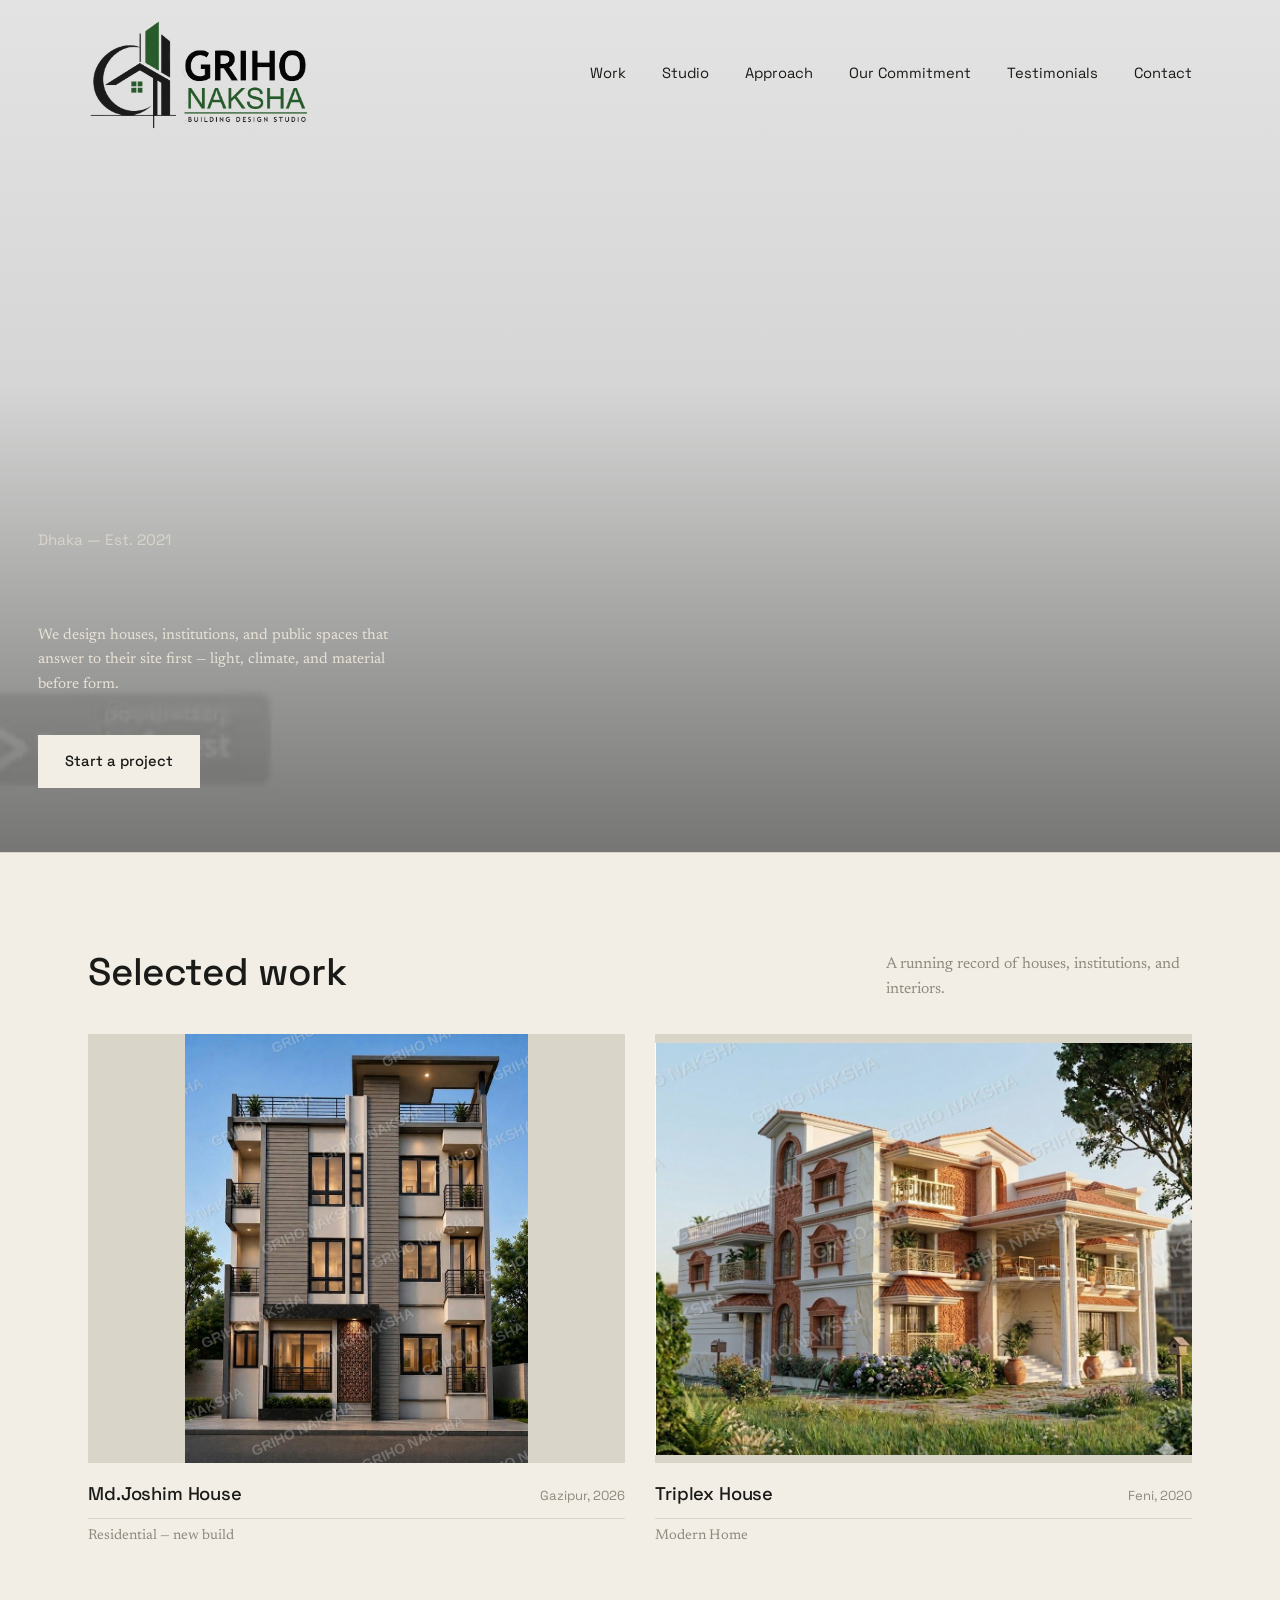
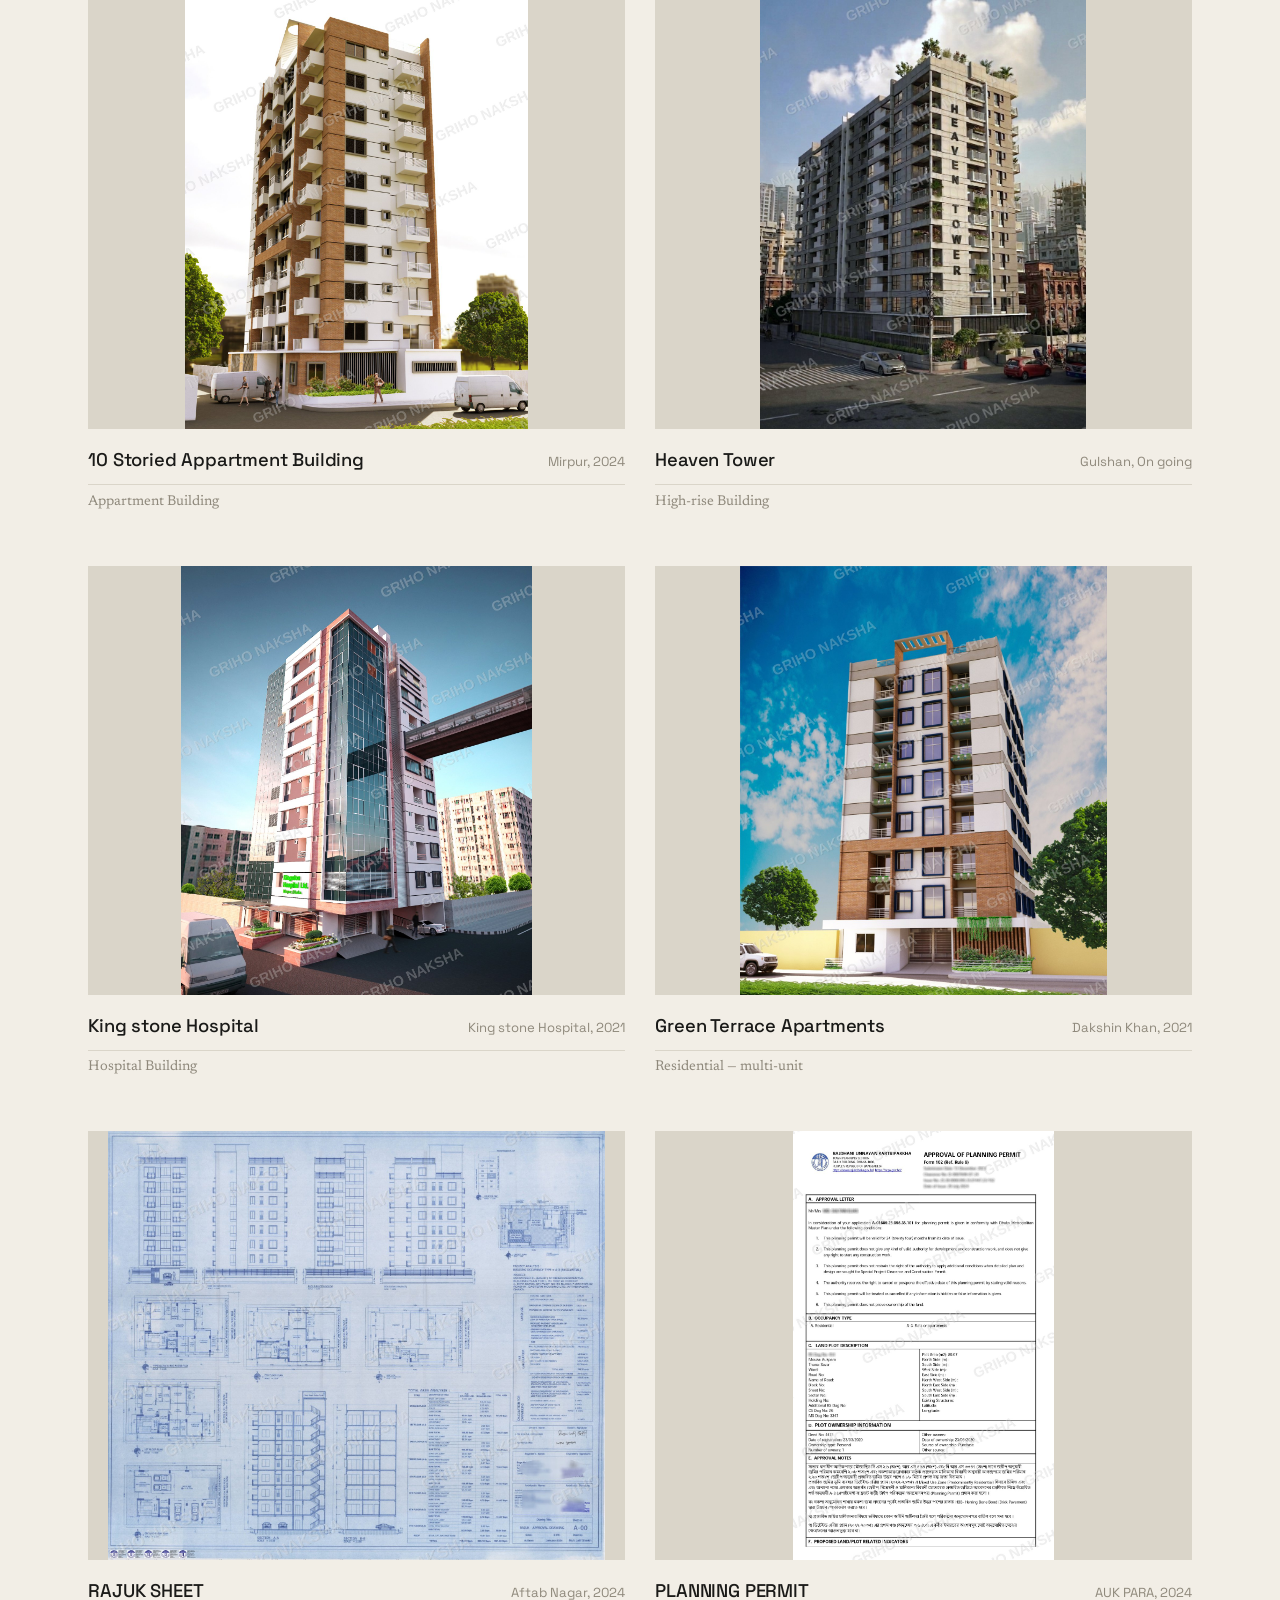
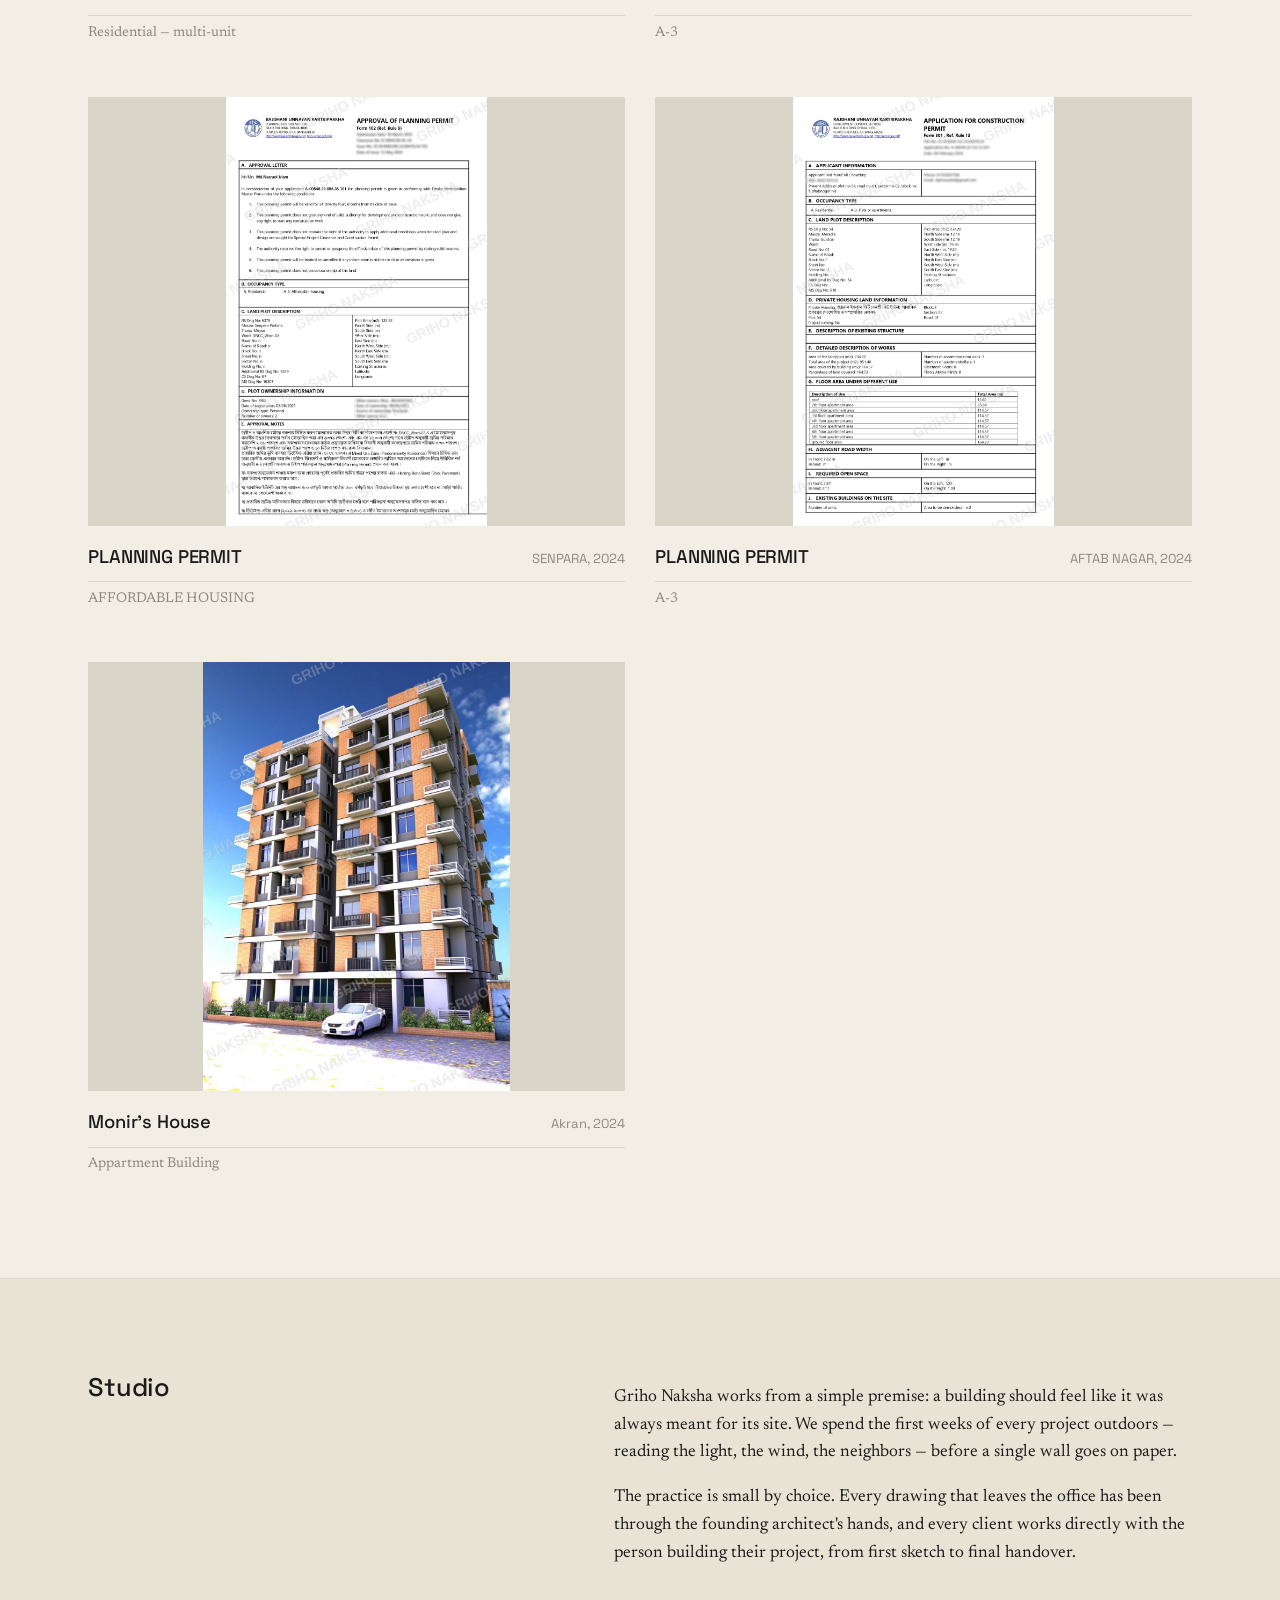
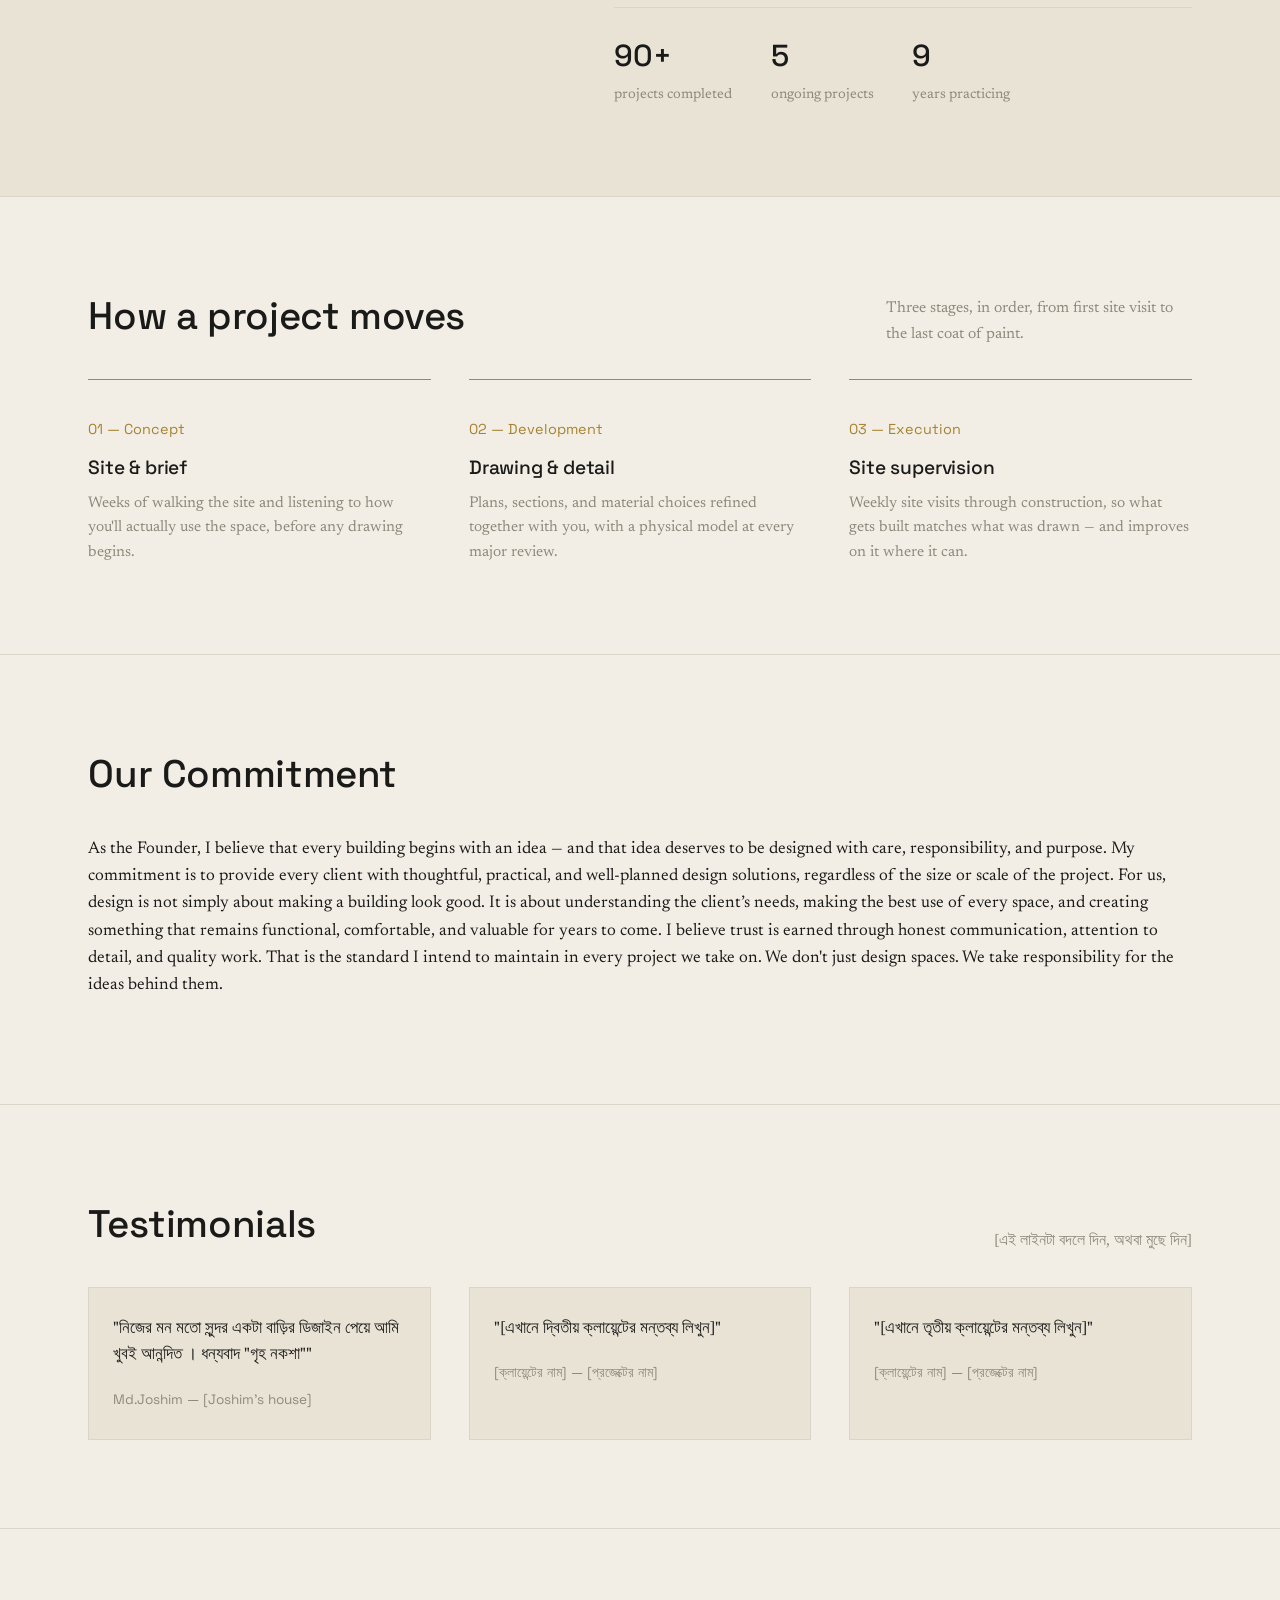
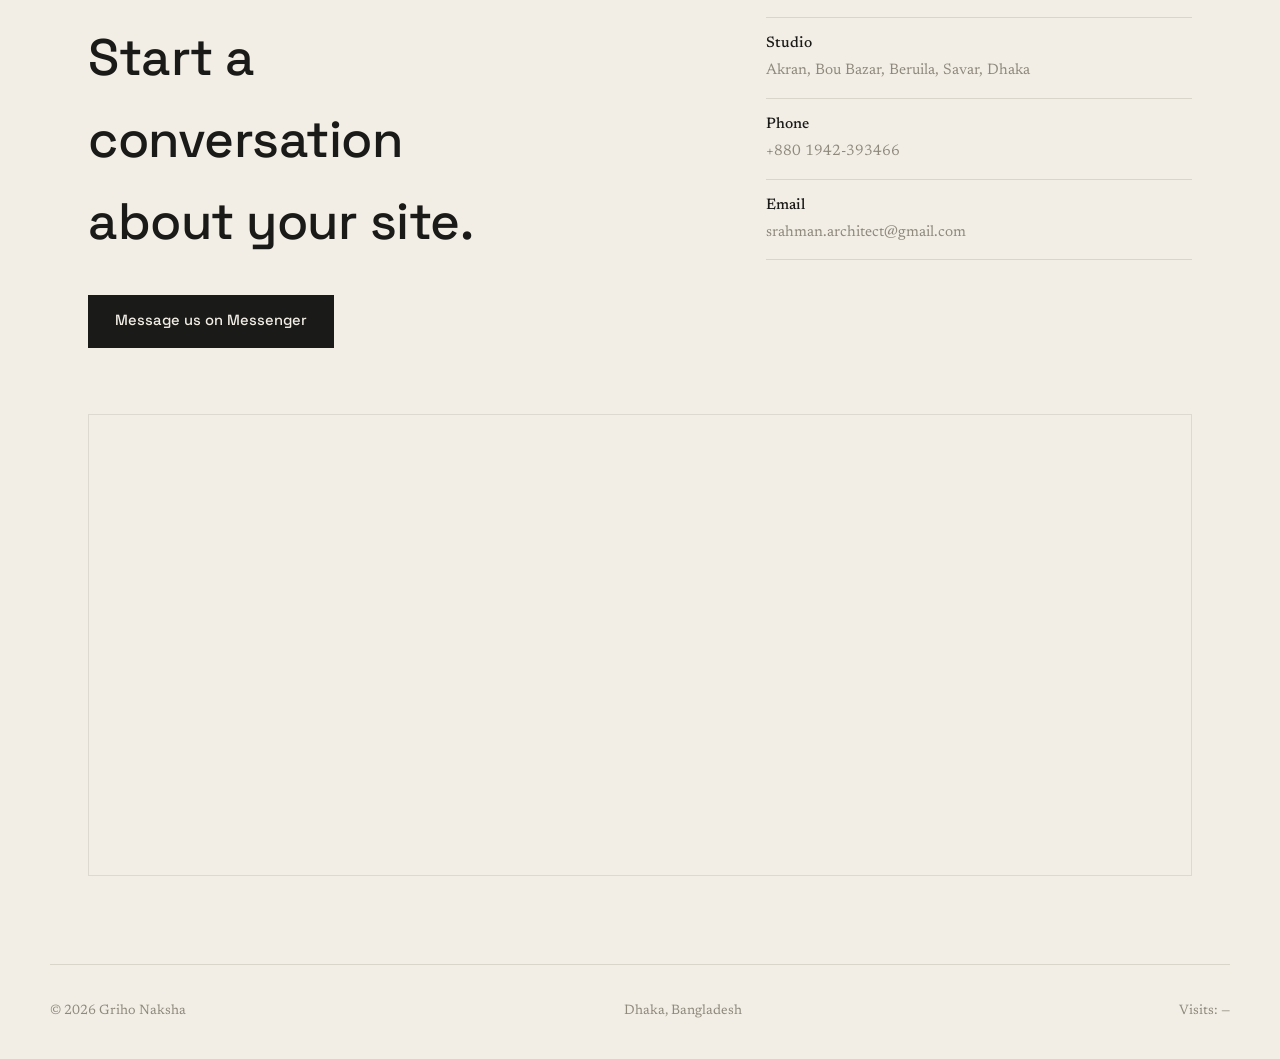
<file: index.html>
<!DOCTYPE html>
<html lang="bn">
<head>
<meta charset="UTF-8">
<meta name="viewport" content="width=device-width, initial-scale=1">
<title>Griho Naksha — Architects and Engineers</title>
<meta name="description" content="Griho Naksha — architects and engineers designing buildings that hold their ground quietly. Selected work, approach, and contact.">
<link rel="icon" type="image/new logo.png" href="images/new logo.png">

<meta property="og:type" content="website">
<meta property="og:site_name" content="Griho Naksha">
<meta property="og:title" content="Griho Naksha — Architects and Engineers">
<meta property="og:description" content="Buildings that hold their ground quietly. See selected work by Griho Naksha, architects and engineers based in Dhaka.">
<meta property="og:image" content="https://grihonaksha.github.io/images/new logo.png">
<meta property="og:image:secure_url" content="https://grihonaksha.github.io/images/new logo.png">
<meta property="og:image:type" content="image/new logo.png">
<meta property="og:image:width" content="640">
<meta property="og:image:height" content="360">
<meta property="og:url" content="https://grihonaksha.github.io/">
<meta name="twitter:card" content="summary_large_image">
<meta name="twitter:title" content="Griho Naksha — Architects and Engineers">
<meta name="twitter:description" content="Buildings that hold their ground quietly. See selected work by Griho Naksha, architects and engineers based in Dhaka.">
<meta name="twitter:image" content="https://grihonaksha.github.io/images/new logo.png">

<link rel="preconnect" href="https://fonts.googleapis.com">
<link rel="preconnect" href="https://fonts.gstatic.com" crossorigin>
<link href="https://fonts.googleapis.com/css2?family=Space+Grotesk:wght@400;500;600&family=Newsreader:ital,opsz,wght@0,6..72,400;0,6..72,500;1,6..72,400&display=swap" rel="stylesheet">
<link rel="stylesheet" href="style.css">
</head>
<body>

<nav class="site-nav">
  <div class="wrap">
    <a href="#top" class="brand">
      <img src="images/new logo.png" alt="Griho Naksha">
    </a>
    <button class="nav-toggle" id="navToggle" aria-label="Toggle menu">Menu</button>
    <ul class="nav-links" id="navLinks">
      <li><a href="#work">Work</a></li>
      <li><a href="#studio">Studio</a></li>
      <li><a href="#approach">Approach</a></li>
      <li><a href="#commitment">Our Commitment</a></li>
      <li><a href="#testimonials">Testimonials</a></li>
      <li><a href="#contact">Contact</a></li>
    </ul>
  </div>
</nav>

<header class="hero" id="top">
  <video class="hero-video" autoplay muted loop playsinline preload="auto" poster="images/hero-poster.jpg">
    <source src="images/hero-bg.mp4" type="video/mp4">
  </video>
  <div class="hero-overlay"></div>
  <div class="wrap hero-content">
    <p class="hero-kicker reveal">Dhaka — Est. 2021</p>
    <div class="hero-foot reveal">
      <p>We design houses, institutions, and public spaces that answer to their site first — light, climate, and material before form.</p>
      <a href="#contact" class="btn btn-solid">Start a project</a>
    </div>
  </div>
</header>

<section class="section" id="work">
  <div class="wrap">
    <div class="section-head reveal">
      <h2>Selected work</h2>
      <p>A running record of houses, institutions, and interiors.</p>
    </div>

    <div class="work-grid" id="workGrid">
      <!-- এই অংশ projects-data.js থেকে স্বয়ংক্রিয়ভাবে তৈরি হয় -->
    </div>
  </div>
</section>

<section class="section" id="studio">
  <div class="wrap studio">
    <div class="reveal">
      <h2>Studio</h2>
    </div>
    <div class="reveal">
      <p>Griho Naksha works from a simple premise: a building should feel like it was always meant for its site. We spend the first weeks of every project outdoors — reading the light, the wind, the neighbors — before a single wall goes on paper.</p>
      <p>The practice is small by choice. Every drawing that leaves the office has been through the founding architect's hands, and every client works directly with the person building their project, from first sketch to final handover.</p>
      <div class="stat-row">
        <div class="stat"><b>90+</b><span>projects completed</span></div>
        <div class="stat"><b>5</b><span>ongoing projects</span></div>
        <div class="stat"><b>9</b><span>years practicing</span></div>
      </div>
    </div>
  </div>
</section>

<section class="section" id="approach">
  <div class="wrap">
    <div class="section-head reveal">
      <h2>How a project moves</h2>
      <p>Three stages, in order, from first site visit to the last coat of paint.</p>
    </div>
    <div class="approach-list">
      <div class="approach-item reveal">
        <span class="idx">01 — Concept</span>
        <h3>Site &amp; brief</h3>
        <p>Weeks of walking the site and listening to how you'll actually use the space, before any drawing begins.</p>
      </div>
      <div class="approach-item reveal">
        <span class="idx">02 — Development</span>
        <h3>Drawing &amp; detail</h3>
        <p>Plans, sections, and material choices refined together with you, with a physical model at every major review.</p>
      </div>
      <div class="approach-item reveal">
        <span class="idx">03 — Execution</span>
        <h3>Site supervision</h3>
        <p>Weekly site visits through construction, so what gets built matches what was drawn — and improves on it where it can.</p>
      </div>
    </div>
  </div>
</section>

<section class="section" id="commitment">
  <div class="wrap">
    <div class="section-head reveal">
      <h2>Our Commitment</h2
    </div>
    <p class="reveal" style="max-width:65ch;font-size:1.08rem;">
   </div> 
As the Founder, I believe that every building begins with an idea — and that idea deserves to be designed with care, responsibility, and purpose.
My commitment is to provide every client with thoughtful, practical, and well-planned design solutions, regardless of the size or scale of the project.
For us, design is not simply about making a building look good. It is about understanding the client’s needs,
making the best use of every space, and creating something that remains functional, comfortable, and valuable for years to come.
I believe trust is earned through honest communication, attention to detail, and quality work. That is the standard I intend to maintain in every project we take on.
We don't just design spaces. We take responsibility for the ideas behind them.</p>
  </div>
</section>

<section class="section" id="testimonials">
  <div class="wrap">
    <div class="section-head reveal">
      <h2>Testimonials</h2>
      <p>[এই লাইনটা বদলে দিন, অথবা মুছে দিন]</p>
    </div>
    <div class="testimonial-grid">
      <blockquote class="testimonial reveal">
        <p>"নিজের মন মতো সুন্দর একটা বাড়ির ডিজাইন পেয়ে আমি খুবই আনন্দিত ।
ধন্যবাদ "গৃহ নকশা""</p>
        <footer>Md.Joshim — <span>[Joshim's house]</span></footer>
      </blockquote>
      <blockquote class="testimonial reveal">
        <p>"[এখানে দ্বিতীয় ক্লায়েন্টের মন্তব্য লিখুন]"</p>
        <footer>[ক্লায়েন্টের নাম] — <span>[প্রজেক্টের নাম]</span></footer>
      </blockquote>
      <blockquote class="testimonial reveal">
        <p>"[এখানে তৃতীয় ক্লায়েন্টের মন্তব্য লিখুন]"</p>
        <footer>[ক্লায়েন্টের নাম] — <span>[প্রজেক্টের নাম]</span></footer>
      </blockquote>
    </div>
  </div>
</section>

<section class="section" id="contact">
  <div class="wrap contact-grid">
    <div class="reveal contact">
      <h2>Start a conversation about your site.</h2>
      <p class="contact-line"><a href="https://m.me/Grihonakshadesign" class="btn btn-solid" target="_blank" rel="noopener">Message us on Messenger</a></p>
    </div>
    <div class="reveal contact-details">
      <div><b>Studio</b>Akran, Bou Bazar, Beruila, Savar, Dhaka</div>
      <div><b>Phone</b>+880 1942-393466</div>
      <div><b>Email</b>srahman.architect@gmail.com</div>
    </div>
  </div>
  <div class="wrap">
    <div class="contact-map reveal">
      <!-- মানচিত্রের সঠিক পিন বদলাতে চাইলে: Google Maps-এ গিয়ে
           আসল লোকেশনে পিন বসান → Share → Embed a map → HTML কপি করুন
           → নিচের iframe-এর শুধু src="..." অংশটুকু বদলে দিন -->
     <iframe src="https://www.google.com/maps/embed?pb=!1m18!1m12!1m3!1d3648.8827452400374!2d90.3111121!3d23.858297099999998!2m3!1f0!2f0!3f0!3m2!1i1024!2i768!4f13.1!3m3!1m2!1s0x3755c1d36c8e7087%3A0x2a5fa63f2f9e9259!2sGriho%20Naksha!5e0!3m2!1sen!2sbd!4v1791195625084!5m2!1sen!2sbd" width="600" height="450" style="border:0;" allowfullscreen="" loading="lazy" referrerpolicy="strict-origin-when-cross-origin"></iframe>
    </div>
  </div>
</section>

<footer class="site-footer wrap">
  <span>© <span id="year"></span> Griho Naksha</span>
  <span>Dhaka, Bangladesh</span>
  <span>Visits: <span id="visitCount">…</span></span>
</footer>

<script src="projects-data.js"></script>
<script src="script.js"></script>
</body>
</html>
</file>
<file: style.css>
/* ============================================
   STUDIO ORDOS — design tokens
   ============================================ */
:root{
  --paper: #F2EEE6;
  --paper-dim: #E9E3D6;
  --ink: #1A1A18;
  --stone: #8F897C;
  --stone-light: #DAD5C9;
  --brass: #A6832E;

  --font-head: "Space Grotesk", "Helvetica Neue", Arial, sans-serif;
  --font-body: "Newsreader", "Iowan Old Style", Georgia, serif;

  --gap: clamp(1.25rem, 3vw, 2.5rem);
  --max: 1180px;
  --nav-h: 150px;
}

*{ box-sizing: border-box; }
html{ scroll-behavior: smooth; }

body{
  margin:0;
  background: var(--paper);
  color: var(--ink);
  font-family: var(--font-body);
  font-size: 17px;
  line-height: 1.6;
  -webkit-font-smoothing: antialiased;
}

img{ max-width:100%; display:block; }

.wrap{
  max-width: var(--max);
  margin: 0 auto;
  padding: 0 var(--gap);
}

a{ color: inherit; }

.btn{
  display:inline-flex; align-items:center; gap:.5rem;
  font-family: var(--font-head);
  font-size: .92rem; font-weight: 500;
  text-decoration:none;
  padding: .85rem 1.6rem;
  border: 1px solid var(--ink);
  color: var(--ink);
  transition: background .2s ease, color .2s ease, transform .2s ease;
}
.btn:hover{
  background: var(--ink); color: var(--paper);
  transform: translateY(-1px);
}
.btn-solid{
  background: var(--ink); color: var(--paper);
}
.btn-solid:hover{
  background: var(--brass); border-color: var(--brass); color: var(--paper);
}

h1,h2,h3{
  font-family: var(--font-head);
  font-weight: 500;
  letter-spacing: -0.01em;
  margin: 0;
}

/* ---------- corner ticks: a drafting-table convention,
   reused as the site's recurring structural motif ---------- */
.ticked{
  position: relative;
}
.ticked::before,
.ticked::after{
  content:"";
  position:absolute;
  width: 14px; height: 14px;
  border-top: 1px solid var(--stone);
  border-left: 1px solid var(--stone);
  top: 0; left: 0;
}
.ticked::after{
  left:auto; top:auto; right:0; bottom:0;
  border-top:none; border-left:none;
  border-bottom: 1px solid var(--stone);
  border-right: 1px solid var(--stone);
}

/* ---------- nav ---------- */
.site-nav{
  position: sticky; top:0; z-index: 20;
  background: transparent;
  border-bottom: none;
}
.site-nav .wrap{
  display:flex; align-items:center; justify-content:space-between;
  height: var(--nav-h);
}
.brand{
  font-family: var(--font-head);
  font-size: 1.05rem;
  text-decoration:none;
  display:flex; align-items:center; gap:.8rem;
  line-height: 1.15;
}
.brand img{
  height: 110px;
  width: auto;
  display: block;
}
.brand-logo-only img{
  height: 110px;
}
@media (max-width: 700px){
  :root{ --nav-h: 80px; }
  .brand img,
  .brand-logo-only img{ height: 64px; }
  .brand{ gap: .5rem; }
  .brand-name{ font-size: 1.15rem; }
  .brand-tag{ display: none; }
}
.brand-text{
  display:flex; flex-direction: column; gap: 3px;
}
.brand-name{
  font-size: 1.55rem;
  font-weight: 700;
  letter-spacing: -0.01em;
}
.brand-tag{
  color: var(--stone);
  font-size: .7rem;
  font-weight: 400;
  letter-spacing: .05em;
}
.nav-links{
  display:flex; gap: clamp(1rem,3vw,2.25rem);
  list-style:none; margin:0; padding:0;
}
.nav-links a{
  font-family: var(--font-head);
  font-size:.92rem;
  text-decoration:none;
  padding: 4px 0;
  border-bottom: 1px solid transparent;
  transition: border-color .2s ease;
}
.nav-links a:hover{ border-color: var(--ink); }
.nav-toggle{ display:none; }

/* ---------- hero ---------- */
.hero{
  position: relative;
  overflow: hidden;
  min-height: calc(78vh + var(--nav-h));
  margin-top: calc(var(--nav-h) * -1); /* slide the hero up behind the transparent menu bar */
  display:flex;
  flex-direction: column;
  justify-content: flex-end;
  padding: clamp(5rem,14vw,7rem) 0 clamp(2.5rem,6vw,4rem);
}
.hero .wrap{ margin-left: 0; margin-right: auto; }
.hero-video{
  position:absolute; inset:0;
  width:100%; height:100%;
  object-fit: cover;
  z-index:0;
}
.hero-overlay{
  position:absolute; inset:0;
  background: linear-gradient(180deg, rgba(26,26,24,0.12) 0%, rgba(26,26,24,0.18) 45%, rgba(26,26,24,0.6) 100%);
  z-index:1;
}
.hero-content{
  position:relative; z-index:2;
  max-width: 62ch;
}
.hero-kicker{
  font-family: var(--font-head);
  color: var(--stone-light);
  font-size: .95rem;
  margin-bottom: 1.25rem;
}
.hero h1{
  font-size: clamp(2.4rem, 6vw, 4.6rem);
  line-height: 1.02;
  color: var(--paper);
}
.hero-foot{
  margin-top: 4.5rem;
  display:flex; gap: var(--gap); flex-wrap:wrap; align-items:center;
  font-size: .95rem; color: var(--paper-dim);
}
.hero-foot p{ max-width: 42ch; margin:0; }
.hero .btn-solid{
  background: var(--paper); color: var(--ink); border-color: var(--paper);
}
.hero .btn-solid:hover{
  background: var(--brass); border-color: var(--brass); color: var(--paper);
}

/* ---------- section headers ---------- */
.section{
  padding: clamp(3rem,7vw,5.5rem) 0;
  border-top: .5px solid var(--stone-light);
}
.section-head{
  display:flex; justify-content:space-between; align-items:flex-end;
  gap: var(--gap);
  margin-bottom: clamp(1rem,3vw,2rem);
}
.section-head h2{
  font-size: clamp(1.7rem, 3.4vw, 2.4rem);
  max-width: 22ch;
}
.section-head p{
  max-width: 34ch;
  color: var(--stone);
  font-size: .98rem;
  margin:0;
}

/* ---------- work grid ---------- */
.work-grid{
  display:grid;
  grid-template-columns: repeat(2, 1fr);
  gap: var(--gap) calc(var(--gap) * 0.8);
}
.project{
  text-decoration:none;
  color: inherit;
  display:block;
}
.project-photo{
  position: relative;
  aspect-ratio: 5/4;
  overflow:hidden;
  margin-bottom: 1rem;
  background: var(--stone-light);
  display:flex; align-items:center; justify-content:center;
  cursor: pointer;
  transition: box-shadow .3s ease;
}
.project:hover .project-photo{
  box-shadow: 0 18px 34px -18px rgba(26,26,24,0.35);
}
.project-meta h3{
  transition: color .2s ease;
}
.project:hover .project-meta h3{ color: #3F6B4A; }
.project-photo img{
  width:100%; height:100%; object-fit:contain;
  transition: transform .5s ease;
}
.project:hover .project-photo img{ transform: scale(1.035); }
.project-meta{
  display:flex; justify-content:space-between; align-items:baseline;
  border-bottom: 1px solid var(--stone-light);
  padding-bottom: .6rem;
}
.project-meta h3{ font-size: 1.15rem; font-weight:500; }
.project-meta span{
  font-family: var(--font-head);
  font-size: .82rem; color: var(--stone);
  white-space:nowrap; padding-left: 1rem;
}
.project-tag{
  font-size:.88rem; color: var(--stone); margin-top:.35rem;
}

/* ---------- studio / about ---------- */
#studio{ background: var(--paper-dim); }
.studio{
  display:grid;
  grid-template-columns: 0.9fr 1.1fr;
  gap: calc(var(--gap) * 1.4);
}
.studio p{ font-size: 1.08rem; }
.studio p + p{ margin-top: 1.1rem; }
.stat-row{
  display:flex; gap: var(--gap);
  margin-top: 2.5rem;
  padding-top: 1.5rem;
  border-top: 1px solid var(--stone-light);
}
.stat b{
  display:block; font-family: var(--font-head);
  font-size: 1.9rem; font-weight:500;
}
.stat span{ color: var(--stone); font-size:.88rem; }

/* ---------- approach ---------- */
.approach-list{
  display:grid;
  grid-template-columns: repeat(3, 1fr);
  gap: var(--gap);
}
.approach-item{
  padding: var(--gap) 0 0 0;
  border-top: 1px solid var(--stone);
}
.approach-item .idx{
  font-family: var(--font-head);
  color: var(--brass);
  font-size:.9rem;
  display:block; margin-bottom: .75rem;
}
.approach-item h3{ font-size: 1.2rem; margin-bottom:.5rem; }
.approach-item p{ color: var(--stone); font-size: .96rem; margin:0; }

/* ---------- testimonials ---------- */
.testimonial-grid{
  display:grid;
  grid-template-columns: repeat(3, 1fr);
  gap: var(--gap);
}
.testimonial{
  margin:0;
  padding: 1.75rem 1.5rem;
  border: 1px solid var(--stone-light);
  background: var(--paper-dim);
}
.testimonial p{
  font-size: 1.05rem;
  line-height: 1.6;
  margin: 0 0 1.25rem;
}
.testimonial footer{
  font-family: var(--font-head);
  font-size: .85rem;
  color: var(--stone);
}
.testimonial footer span{ color: var(--stone); }
@media (max-width: 900px){
  .testimonial-grid{ grid-template-columns: 1fr; }
}

/* ---------- contact ---------- */
.contact-grid{
  display:grid;
  grid-template-columns: 1.2fr 0.8fr;
  gap: var(--gap);
  align-items:start;
}
.contact h2{
  font-size: clamp(2rem, 5vw, 3.2rem);
  max-width: 14ch;
}
.contact-line{
  margin-top: 2rem;
  font-family: var(--font-head);
  font-size: 1.15rem;
}
.contact-line a{ text-decoration:none; }
.contact-details{ font-size:.95rem; color: var(--stone); }
.contact-details div{ padding: .9rem 0; border-top: 1px solid var(--stone-light); }
.contact-details div:last-child{ border-bottom: 1px solid var(--stone-light); }
.contact-details b{ display:block; color: var(--ink); font-weight:500; margin-bottom:.15rem; }

.contact-map{
  margin-top: clamp(2rem,5vw,3rem);
  aspect-ratio: 16/6;
  border: 1px solid var(--stone-light);
  filter: grayscale(0.3) contrast(1.05);
}
@media (max-width: 700px){
  .contact-map{ aspect-ratio: 4/3; }
}

/* ---------- project detail modal ---------- */
.project-modal{
  position: fixed; inset:0; z-index: 50;
  display:none;
  align-items:center; justify-content:center;
  padding: var(--gap);
  background: rgba(26,26,24,0.82);
}
.project-modal.open{ display:flex; }
.modal-box{
  background: var(--paper);
  max-width: 760px; width:100%;
  max-height: 88vh;
  overflow-y: auto;
  position: relative;
  border: 1px solid var(--stone-light);
}
.modal-close{
  position: absolute; top: 14px; right: 14px;
  width: 34px; height: 34px;
  border: 1px solid var(--stone);
  background: var(--paper);
  font-family: var(--font-head);
  font-size: 1.1rem;
  cursor:pointer;
  display:flex; align-items:center; justify-content:center;
  z-index: 2;
}
.modal-photo{
  aspect-ratio: 16/10;
  background: var(--stone-light);
  display:flex; align-items:center; justify-content:center;
  overflow:hidden;
}
.modal-photo img{ width:100%; height:100%; object-fit:contain; }
.modal-body{ padding: clamp(1.5rem, 4vw, 2.5rem); }
.modal-meta{
  font-family: var(--font-head);
  font-size: .85rem; color: var(--stone);
  margin-bottom: .5rem;
}
.modal-body h3{
  font-size: clamp(1.4rem, 3vw, 1.9rem);
  margin-bottom: .75rem;
}
.modal-tag{
  display:inline-block;
  font-family: var(--font-head);
  font-size: .78rem;
  color: var(--brass);
  border: 1px solid var(--brass);
  padding: 3px 10px;
  margin-bottom: 1.25rem;
}
.modal-body p.desc{ font-size: 1.05rem; }


/* ---------- project detail page ---------- */
.detail{
  padding: clamp(2.5rem,6vw,4.5rem) 0 clamp(3rem,7vw,5.5rem);
}
.detail-back a{
  font-family: var(--font-head);
  font-size: .9rem;
  text-decoration:none;
  color: var(--stone);
  border-bottom: 1px solid transparent;
}
.detail-back a:hover{ border-color: var(--stone); }
.detail-head{
  margin-top: 1.5rem;
  padding-bottom: 1.5rem;
  border-bottom: 1px solid var(--stone-light);
}
.detail-head h1{
  font-size: clamp(2rem, 5vw, 3.2rem);
  margin-bottom: .75rem;
}
.detail-meta{
  display:flex; gap: 1.5rem; flex-wrap:wrap;
  font-family: var(--font-head);
  font-size: .9rem;
  color: var(--stone);
}
.detail-figure{
  position: relative;
  margin-top: clamp(1.5rem,4vw,2.5rem);
  border: 1px solid var(--stone-light);
  padding: clamp(10px, 2vw, 20px);
  background: var(--paper-dim);
  aspect-ratio: 4/3;
  display:flex; align-items:center; justify-content:center;
}
.detail-figure img{
  max-width:100%; max-height:100%;
  width:auto; height:auto;
  object-fit: contain;
}
.detail-body{
  margin-top: clamp(1.5rem,4vw,2.5rem);
  max-width: 68ch;
  font-size: 1.08rem;
}
.detail-body p + p{ margin-top: 1.1rem; }
.detail-gallery{
  margin-top: clamp(1.5rem,4vw,2.5rem);
  display:grid;
  grid-template-columns: repeat(2, 1fr);
  gap: var(--gap);
}
.detail-gallery-item{
  position: relative;
  border: 1px solid var(--stone-light);
  background: var(--paper-dim);
  aspect-ratio: 4/3;
  display:flex; align-items:center; justify-content:center;
  padding: 10px;
}
.detail-gallery-item img{
  max-width:100%; max-height:100%; object-fit:contain;
}
@media (max-width: 700px){
  .detail-gallery{ grid-template-columns: 1fr; }
}

/* ---------- footer ---------- */
.site-footer{
  padding: 2.25rem 0;
  border-top: 1px solid var(--stone-light);
  display:flex; justify-content:space-between; flex-wrap:wrap; gap:1rem;
  font-size:.85rem; color: var(--stone);
}

/* ---------- reveal-on-load (single orchestrated pass) ---------- */
.reveal{
  opacity:0; transform: translateY(14px);
  transition: opacity .7s ease, transform .7s ease;
}
.reveal.in{ opacity:1; transform:none; }

/* ---------- focus visibility ---------- */
a:focus-visible, button:focus-visible{
  outline: 2px solid var(--brass);
  outline-offset: 3px;
}

/* ---------- responsive ---------- */
@media (max-width: 900px){
  .studio{ grid-template-columns: 1fr; }
  .approach-list{ grid-template-columns: 1fr; }
  .contact-grid{ grid-template-columns: 1fr; }
}
@media (max-width: 700px){
  .work-grid{ grid-template-columns: 1fr; }
  .nav-links{
    position: fixed; inset: var(--nav-h) 0 0 0;
    background: var(--paper);
    flex-direction: column;
    padding: 2rem var(--gap);
    transform: translateX(100%);
    transition: transform .3s ease;
  }
  .nav-links.open{ transform: translateX(0); }
  .nav-toggle{
    display:block;
    background:none; border:none;
    font-family: var(--font-head);
    font-size: .95rem; cursor:pointer;
  }
  .section-head{ flex-direction:column; align-items:flex-start; }
}

@media (prefers-reduced-motion: reduce){
  html{ scroll-behavior:auto; }
  .reveal{ transition:none; opacity:1; transform:none; }
  .project-photo img{ transition:none; }
  .hero-video{ display:none; }
  .hero{ background-image:url('images/hero-poster.jpg'); background-size:cover; background-position:center; }
}
</file>
